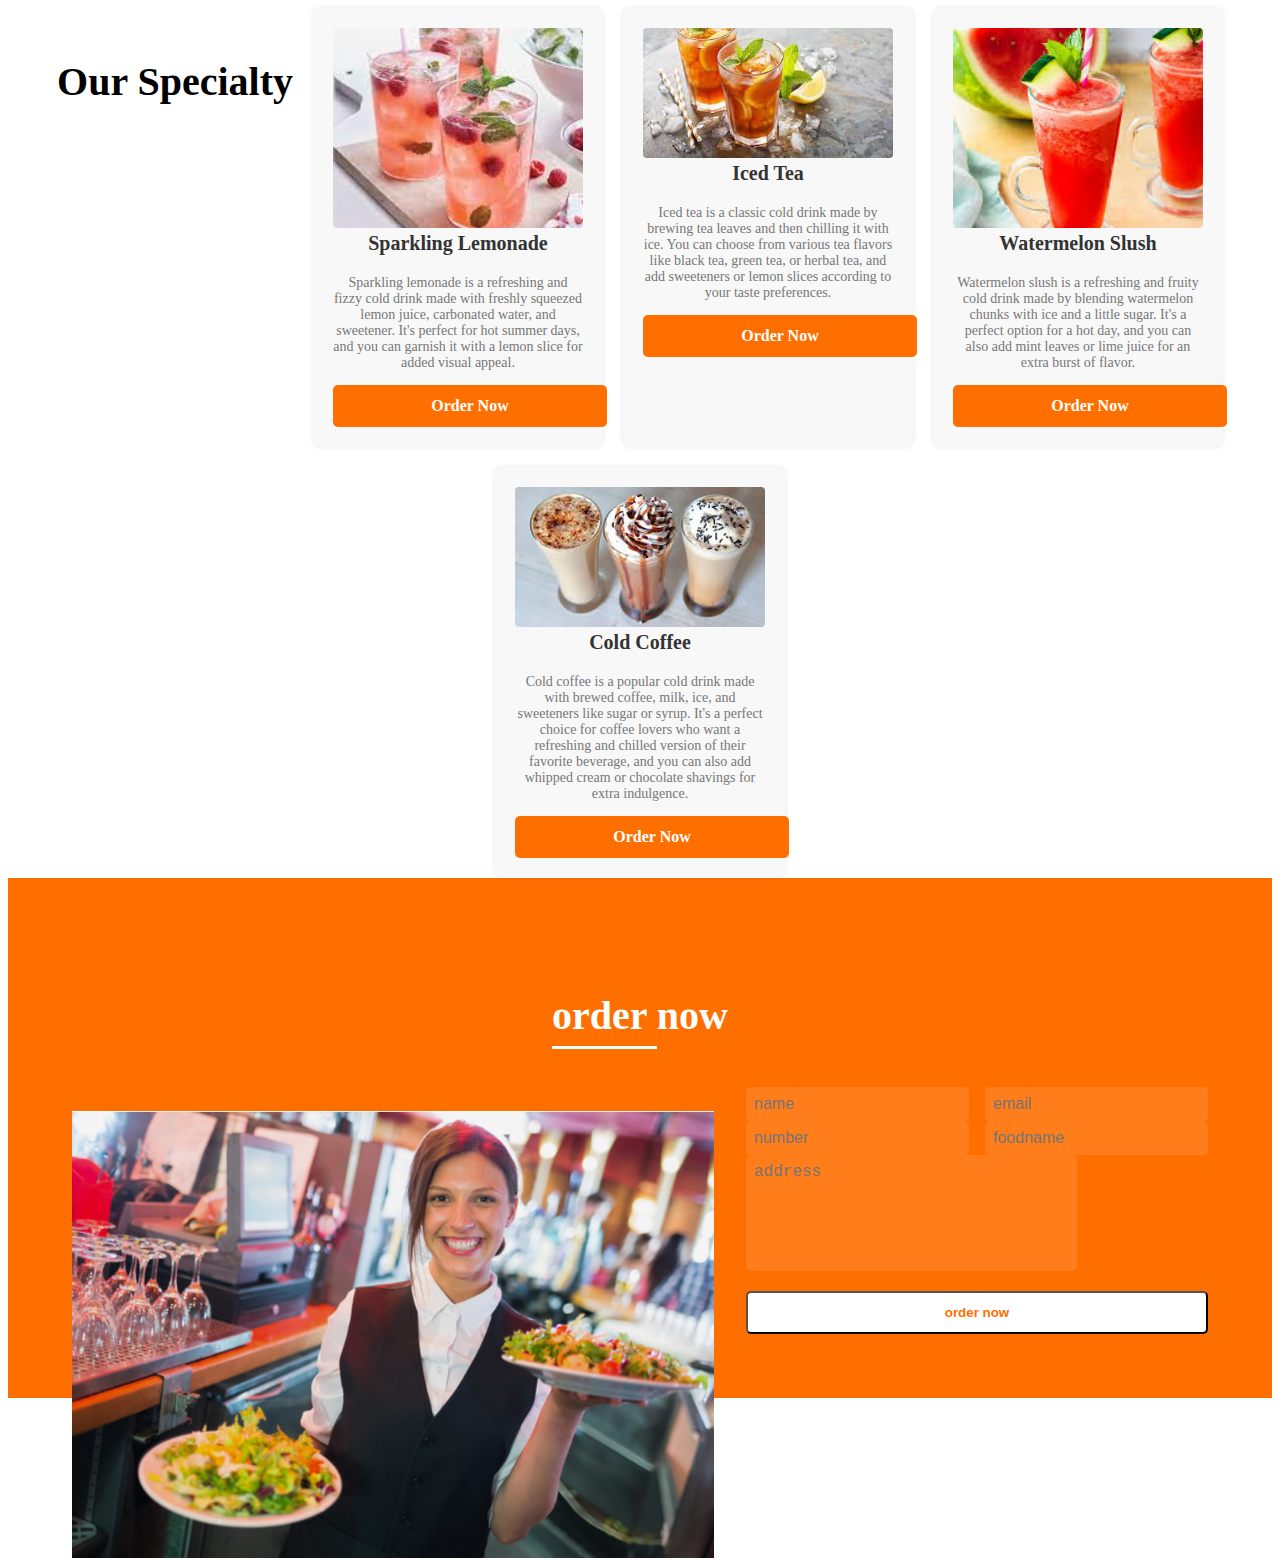
<file: restaurant-management-main/cold-drink.html>
<!DOCTYPE html>
<html>

<head>
    <style>
        /* Container for pizza boxes */
        
        .container {
            display: flex;
            flex-wrap: wrap;
            justify-content: center;
            gap: 20px;
        }
        /* Pizza box */
        
        .box {
            width: 250px;
            background-color: #f8f8f8;
            padding: 20px;
            border-radius: 8px;
            box-shadow: 0 0 5px rgba(0, 0, 0, 0.1);
            text-align: center;
        }
        /* Pizza image */
        
        .image {
            width: 100%;
            max-height: 200px;
            object-fit: cover;
            border-radius: 4px;
        }
        /* Pizza icon */
        
        .content img {
            width: 40px;
            height: 40px;
            margin-bottom: 10px;
        }
        /* Pizza title */
        
        h3 {
            margin-top: 0;
            font-size: 20px;
            font-weight: bold;
            color: #333;
        }
        /* Pizza description */
        
        p {
            font-size: 14px;
            color: #777;
        }
        /* Heading style */
        
        .heading {
            text-align: center;
            font-size: 30px;
            margin-top: 50px;
            margin-bottom: 30px;
        }
        /* Responsive design for small screens */
        
        @media (max-width: 767px) {
            .box {
                width: 100%;
                max-width: 400px;
            }
        }
        
        .btn {
            display: block;
            width: 100%;
            text-align: center;
            padding: 0.75rem;
            background-color: #ff6f00;
            color: #fff;
            text-decoration: none;
            font-weight: bold;
            border-radius: 5px;
            margin-top: 0.5rem;
        }
        
        @media (max-width: 768px) {
            .burger-item {
                width: 100%;
            }
        }
        /* Order Section Style */
        
        .order {
            padding: 4rem;
            background-color: #ff6f00;
            color: #fff;
        }
        
        .heading {
            text-align: center;
            font-size: 2.5rem;
            margin-bottom: 3rem;
        }
        
        .heading span {
            border-bottom: 3px solid #fff;
            padding-bottom: 0.5rem;
        }
        
        .row {
            display: flex;
            justify-content: center;
            align-items: center;
            gap: 2rem;
        }
        
        .image img {
            max-width: 100%;
            height: auto;
        }
        
        form {
            flex: 1;
        }
        
        .inputBox {
            display: grid;
            grid-template-columns: 1fr 1fr;
            gap: 1rem;
        }
        
        input[type="text"],
        input[type="email"],
        input[type="number"] {
            padding: 0.5rem;
            border: none;
            background-color: rgba(255, 255, 255, 0.1);
            color: #fff;
            border-radius: 5px;
            font-size: 1rem;
        }
        
        textarea {
            padding: 0.5rem;
            border: none;
            background-color: rgba(255, 255, 255, 0.1);
            color: #fff;
            border-radius: 5px;
            font-size: 1rem;
            resize: none;
            height: 100px;
        }
        
        input[type="submit"] {
            display: block;
            width: 100%;
            text-align: center;
            padding: 0.75rem;
            background-color: #fff;
            color: #ff6f00;
            text-decoration: none;
            font-weight: bold;
            border-radius: 5px;
            margin-top: 1rem;
            cursor: pointer;
            transition: background-color 0.3s ease;
        }
        
        input[type="submit"]:hover {
            background-color: #ff6f00;
            color: #fff;
        }
    </style>
</head>
<div class="container">
    <h1 class="heading">Our <span>Specialty</span></h1>
    <div class="box">
        <img class="image" src="icon2/SL.jpg" alt="">
        <div class="content">
            <h3>Sparkling Lemonade</h3>
            <p>Sparkling lemonade is a refreshing and fizzy cold drink made with freshly squeezed lemon juice, carbonated water, and sweetener. It's perfect for hot summer days, and you can garnish it with a lemon slice for added visual appeal.</p>
            <a href="#order" class="btn">Order Now</a>
        </div>
    </div>
    <div class="box">
        <img class="image" src="icon2/IT.jpg" alt="">
        <div class="content">
            <h3>Iced Tea</h3>
            <p>Iced tea is a classic cold drink made by brewing tea leaves and then chilling it with ice. You can choose from various tea flavors like black tea, green tea, or herbal tea, and add sweeteners or lemon slices according to your taste preferences.</p>
            <a href="#order" class="btn">Order Now</a>
        </div>
    </div>
    <div class="box">
        <img class="image" src="icon2/WS.jpg" alt="">
        <div class="content">
            <h3>Watermelon Slush</h3>
            <p>Watermelon slush is a refreshing and fruity cold drink made by blending watermelon chunks with ice and a little sugar. It's a perfect option for a hot day, and you can also add mint leaves or lime juice for an extra burst of flavor.</p>
            <a href="#order" class="btn">Order Now</a>
        </div>
    </div>
    <div class="box">
        <img class="image" src="icon2/CC.jpg" alt="">
        <div class="content">
            <h3>Cold Coffee</h3>
            <p>Cold coffee is a popular cold drink made with brewed coffee, milk, ice, and sweeteners like sugar or syrup. It's a perfect choice for coffee lovers who want a refreshing and chilled version of their favorite beverage, and you can also add
                whipped cream or chocolate shavings for extra indulgence.</p>
            <a href="#order" class="btn">Order Now</a>
        </div>
    </div>
</div>




<section class="order" id="order">

    <h1 class="heading"><span> order </span>now</h1>

    <div class="row">
        <div class="image">
            <img src="icons/order-img.png" alt="">
        </div>
        <form action="confirmation.html" method="get">
            <div class="inputBox">
                <input type="text" placeholder="name">
                <input type="email" placeholder="email">
            </div>

            <div class="inputBox">
                <input type="number" placeholder="number">
                <input type="text" placeholder="foodname">
            </div>

            <textarea placeholder="address" name="" id="" cols="30" rows="10"></textarea>

            <input type="submit" value="order now" class="btn">


        </form>

    </div>



</section>
</body>

</html>
</file>
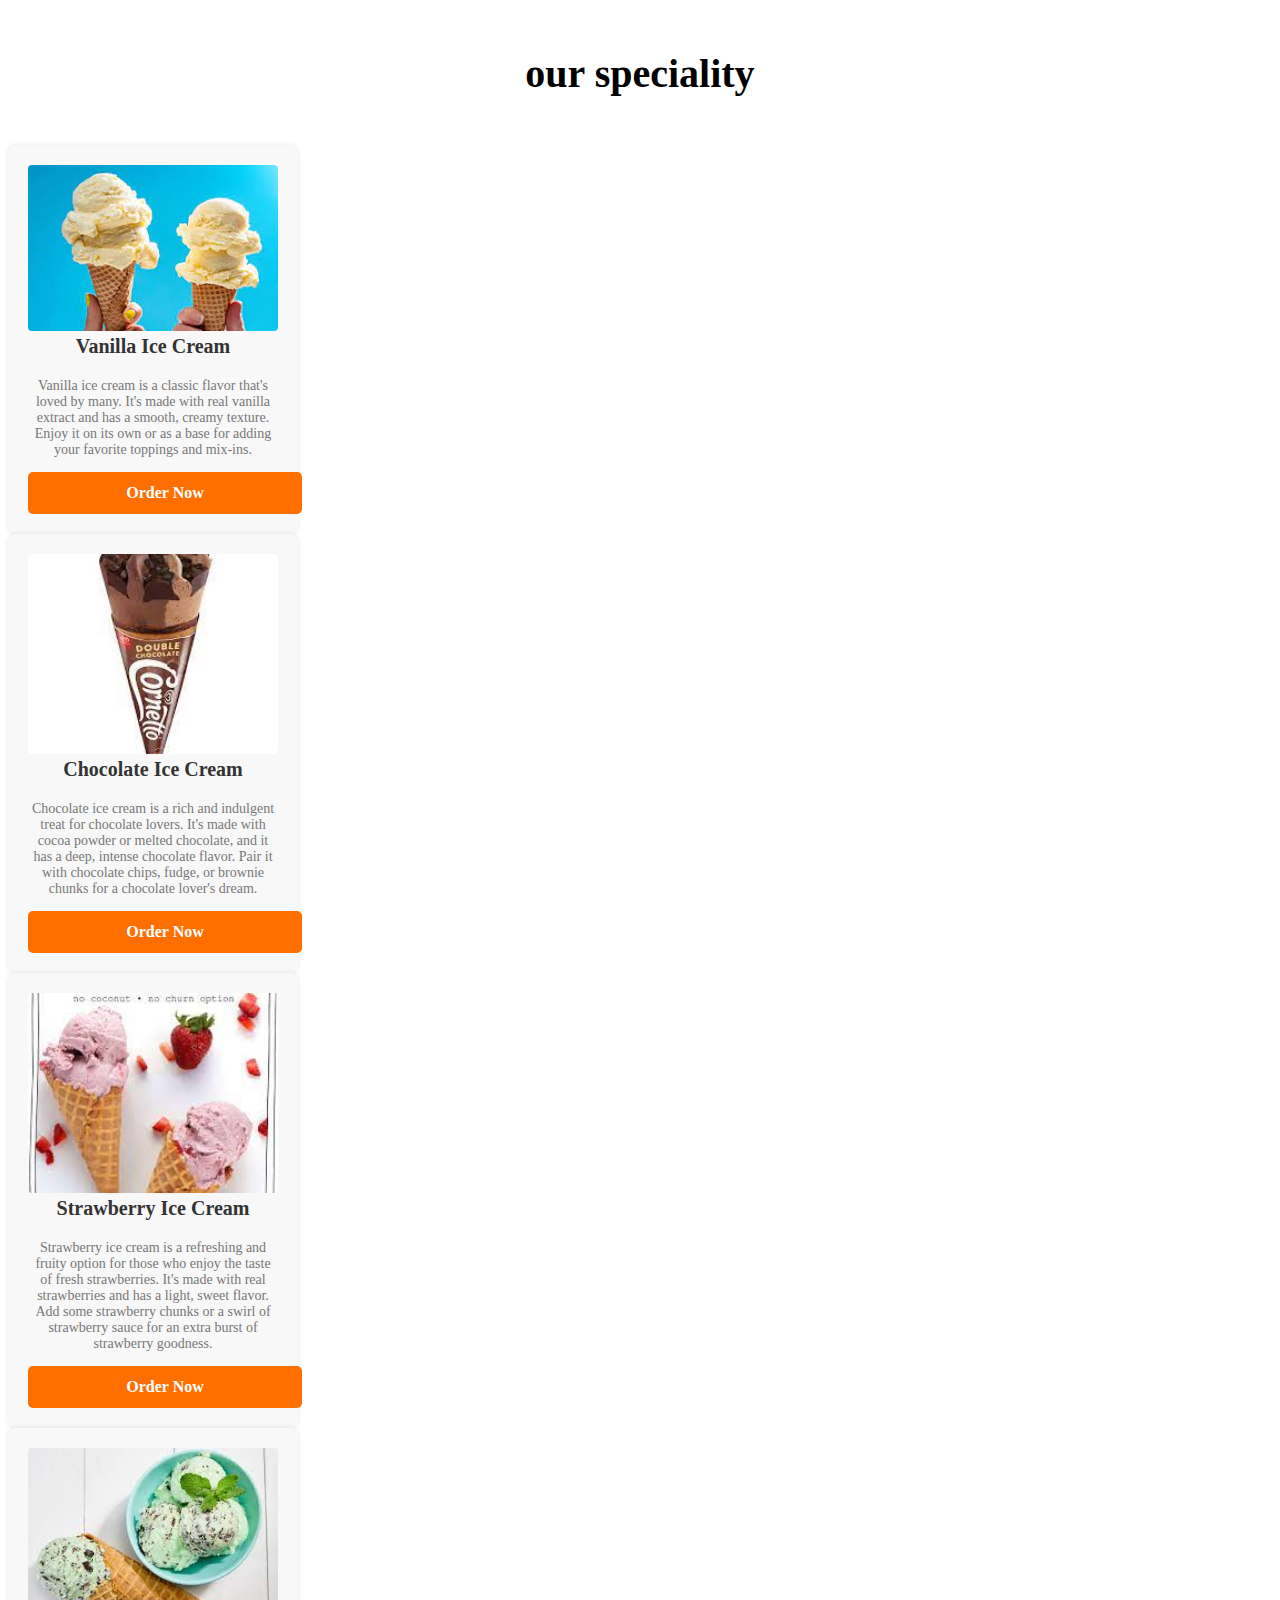
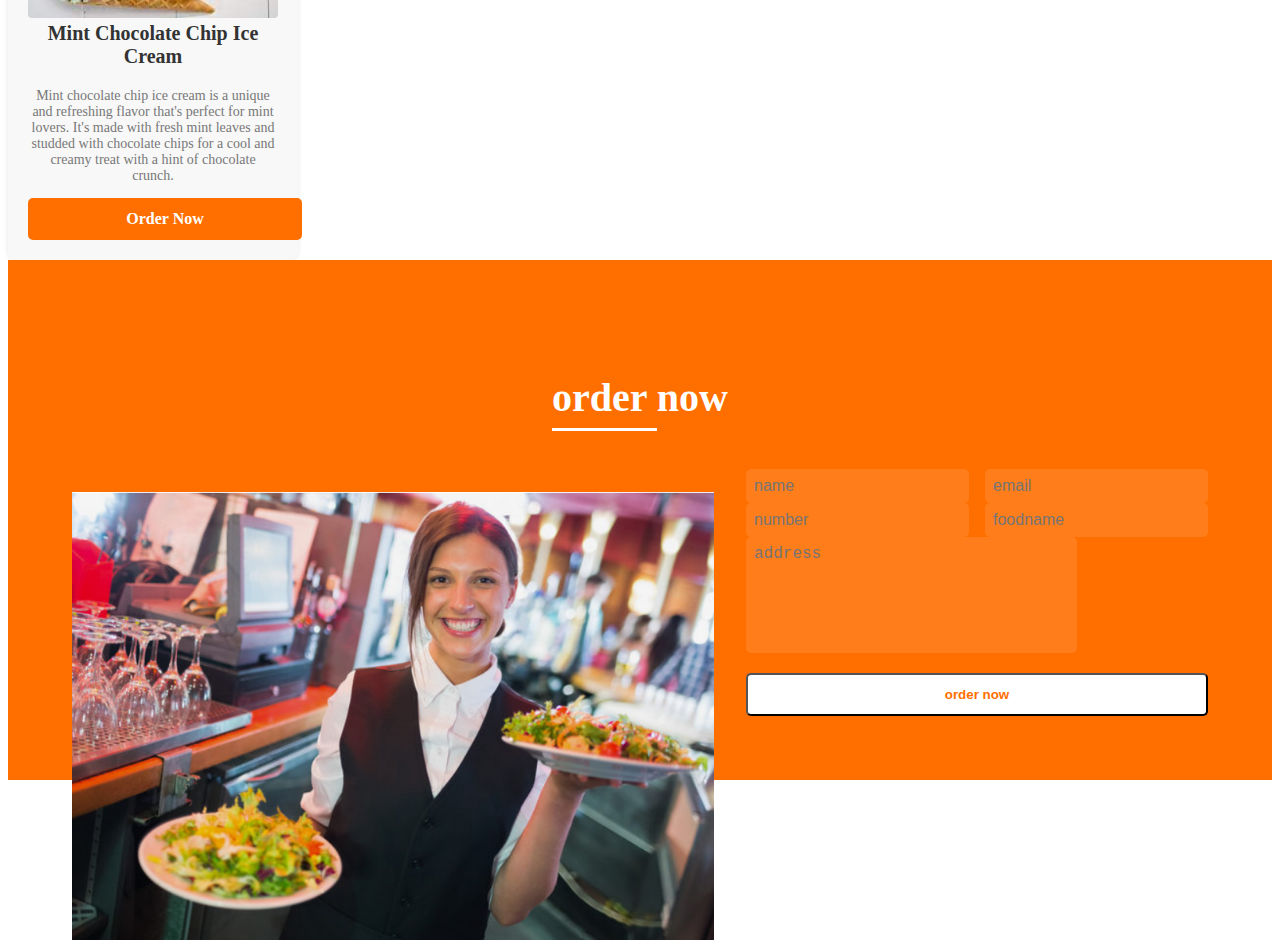
<file: restaurant-management-main/cold-ice-cream.html>
<!DOCTYPE html>
<html>

<head>
    <style>
        /* Container for pizza boxes */
        
        .container {
            display: flex;
            flex-wrap: wrap;
            justify-content: center;
            gap: 20px;
        }
        /* Pizza box */
        
        .box {
            width: 250px;
            background-color: #f8f8f8;
            padding: 20px;
            border-radius: 8px;
            box-shadow: 0 0 5px rgba(0, 0, 0, 0.1);
            text-align: center;
        }
        /* Pizza image */
        
        .image {
            width: 100%;
            max-height: 200px;
            object-fit: cover;
            border-radius: 4px;
        }
        /* Pizza icon */
        
        .content img {
            width: 40px;
            height: 40px;
            margin-bottom: 10px;
        }
        /* Pizza title */
        
        h3 {
            margin-top: 0;
            font-size: 20px;
            font-weight: bold;
            color: #333;
        }
        /* Pizza description */
        
        p {
            font-size: 14px;
            color: #777;
        }
        /* Heading style */
        
        .heading {
            text-align: center;
            font-size: 30px;
            margin-top: 50px;
            margin-bottom: 30px;
        }
        /* Responsive design for small screens */
        
        @media (max-width: 767px) {
            .box {
                width: 100%;
                max-width: 400px;
            }
        }
        
        .btn {
            display: block;
            width: 100%;
            text-align: center;
            padding: 0.75rem;
            background-color: #ff6f00;
            color: #fff;
            text-decoration: none;
            font-weight: bold;
            border-radius: 5px;
            margin-top: 0.5rem;
        }
        
        @media (max-width: 768px) {
            .burger-item {
                width: 100%;
            }
        }
        /* Order Section Style */
        
        .order {
            padding: 4rem;
            background-color: #ff6f00;
            color: #fff;
        }
        
        .heading {
            text-align: center;
            font-size: 2.5rem;
            margin-bottom: 3rem;
        }
        
        .heading span {
            border-bottom: 3px solid #fff;
            padding-bottom: 0.5rem;
        }
        
        .row {
            display: flex;
            justify-content: center;
            align-items: center;
            gap: 2rem;
        }
        
        .image img {
            max-width: 100%;
            height: auto;
        }
        
        form {
            flex: 1;
        }
        
        .inputBox {
            display: grid;
            grid-template-columns: 1fr 1fr;
            gap: 1rem;
        }
        
        input[type="text"],
        input[type="email"],
        input[type="number"] {
            padding: 0.5rem;
            border: none;
            background-color: rgba(255, 255, 255, 0.1);
            color: #fff;
            border-radius: 5px;
            font-size: 1rem;
        }
        
        textarea {
            padding: 0.5rem;
            border: none;
            background-color: rgba(255, 255, 255, 0.1);
            color: #fff;
            border-radius: 5px;
            font-size: 1rem;
            resize: none;
            height: 100px;
        }
        
        input[type="submit"] {
            display: block;
            width: 100%;
            text-align: center;
            padding: 0.75rem;
            background-color: #fff;
            color: #ff6f00;
            text-decoration: none;
            font-weight: bold;
            border-radius: 5px;
            margin-top: 1rem;
            cursor: pointer;
            transition: background-color 0.3s ease;
        }
        
        input[type="submit"]:hover {
            background-color: #ff6f00;
            color: #fff;
        }
    </style>
</head>

<body>

    <h1 class="heading">our <span>speciality</span></h1>

    <div class="box">
        <img class="image" src="icon2/VIC.jpg" alt="">
        <div class="content">
            <h3>Vanilla Ice Cream</h3>
            <p>Vanilla ice cream is a classic flavor that's loved by many. It's made with real vanilla extract and has a smooth, creamy texture. Enjoy it on its own or as a base for adding your favorite toppings and mix-ins.</p>
            <a href="#order" class="btn">Order Now</a>
        </div>
    </div>

    <div class="box">
        <img class="image" src="icon2/CIC.jpg" alt="">
        <div class="content">
            <h3>Chocolate Ice Cream</h3>
            <p>Chocolate ice cream is a rich and indulgent treat for chocolate lovers. It's made with cocoa powder or melted chocolate, and it has a deep, intense chocolate flavor. Pair it with chocolate chips, fudge, or brownie chunks for a chocolate lover's
                dream.
            </p>
            <a href="#order" class="btn">Order Now</a>
        </div>
    </div>

    <div class="box">
        <img class="image" src="icon2/SIC.jpg" alt="">
        <div class="content">
            <h3>Strawberry Ice Cream</h3>
            <p>Strawberry ice cream is a refreshing and fruity option for those who enjoy the taste of fresh strawberries. It's made with real strawberries and has a light, sweet flavor. Add some strawberry chunks or a swirl of strawberry sauce for an extra
                burst of strawberry goodness.</p>
            <a href="#order" class="btn">Order Now</a>
        </div>
    </div>

    <div class="box">
        <img class="image" src="icon2/MIC.jpg" alt="">
        <div class="content">
            <h3>Mint Chocolate Chip Ice Cream</h3>
            <p>Mint chocolate chip ice cream is a unique and refreshing flavor that's perfect for mint lovers. It's made with fresh mint leaves and studded with chocolate chips for a cool and creamy treat with a hint of chocolate crunch.</p>
            <a href="#order" class="btn">Order Now</a>
        </div>

    </div>

    <section class="order" id="order">

        <h1 class="heading"><span> order </span>now</h1>

        <div class="row">
            <div class="image">
                <img src="icons/order-img.png" alt="">
            </div>
            <form action="confirmation.html" method="get">
                <div class="inputBox">
                    <input type="text" placeholder="name">
                    <input type="email" placeholder="email">
                </div>

                <div class="inputBox">
                    <input type="number" placeholder="number">
                    <input type="text" placeholder="foodname">
                </div>

                <textarea placeholder="address" name="" id="" cols="30" rows="10"></textarea>

                <input type="submit" value="order now" class="btn">


            </form>

        </div>



    </section>
</body>

</html>
</file>
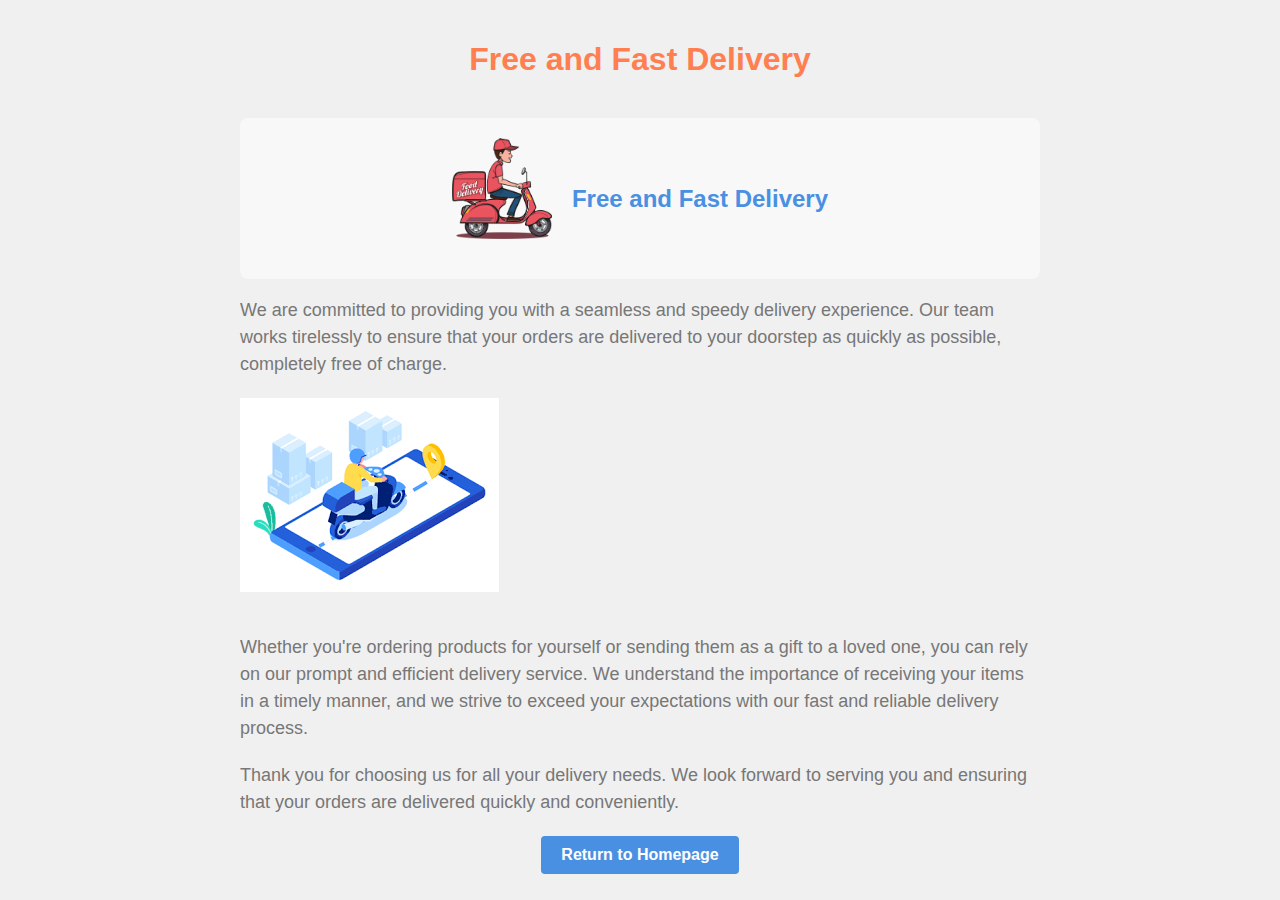
<file: restaurant-management-main/delivery.html>
<!DOCTYPE html>
<html>

<head>
    <title>Free and Fast Delivery</title>
    <style>
        body {
            font-family: Arial, sans-serif;
            margin: 0;
            padding: 0;
            background-color: #f0f0f0;
            color: #333;
        }
        
        .container {
            max-width: 800px;
            margin: 0 auto;
            padding: 20px;
        }
        
        h1 {
            text-align: center;
            font-size: 32px;
            color: #ff7f50;
            /* Orange text color */
            font-weight: bold;
            margin-bottom: 40px;
        }
        
        .box {
            display: flex;
            align-items: center;
            justify-content: center;
            margin-top: 40px;
            background-color: #f8f8f8;
            padding: 20px;
            border-radius: 8px;
        }
        
        .box img {
            max-width: 100px;
            margin-right: 20px;
        }
        
        .box h3 {
            font-size: 24px;
            color: #4a90e2;
            /* Blue text color */
            margin: 0;
        }
        
        p {
            font-size: 18px;
            color: #777;
            /* Grey text color */
            line-height: 1.5;
            margin-bottom: 20px;
        }
        
        img {
            max-width: 100%;
            margin-bottom: 20px;
        }
        
        .return-button {
            display: block;
            margin-top: 20px;
            text-align: center;
        }
        
        .return-button a {
            display: inline-block;
            padding: 10px 20px;
            background-color: #4a90e2;
            /* Blue background color */
            color: #fff;
            /* White text color */
            text-decoration: none;
            font-weight: bold;
            border-radius: 4px;
        }
        
        .return-button a:hover {
            background-color: #1e6ca1;
            /* Darker blue background color on hover */
        }
    </style>
</head>

<body>
    <div class="container">
        <h1>Free and Fast Delivery</h1>
        <div class="box">
            <img src="icons/step-2.png" alt="">
            <h3>Free and Fast Delivery</h3>
        </div>
        <p>
            We are committed to providing you with a seamless and speedy delivery experience. Our team works tirelessly to ensure that your orders are delivered to your doorstep as quickly as possible, completely free of charge.
        </p>
        <img src="icon2/fd.gif" alt="Free and Fast Delivery GIF">
        <p>
            Whether you're ordering products for yourself or sending them as a gift to a loved one, you can rely on our prompt and efficient delivery service. We understand the importance of receiving your items in a timely manner, and we strive to exceed your expectations
            with our fast and reliable delivery process.
        </p>
        <p>
            Thank you for choosing us for all your delivery needs. We look forward to serving you and ensuring that your orders are delivered quickly and conveniently.
        </p>
        <div class="return-button">
            <a href="index.html">Return to Homepage</a>
        </div>
    </div>
</body>

</html>
</file>
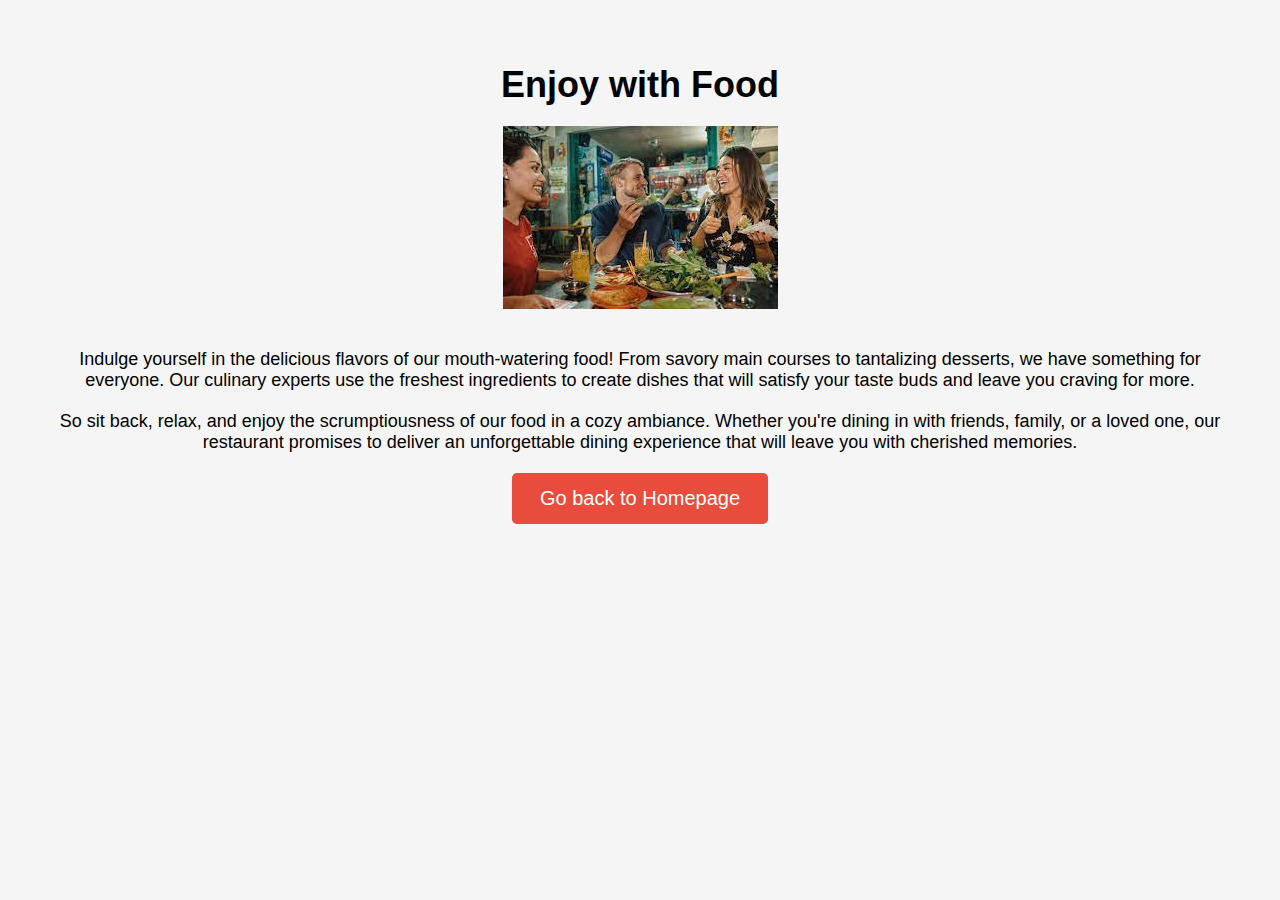
<file: restaurant-management-main/enjoy-food.html>
<!DOCTYPE html>
<html>

<head>
    <title>Enjoy with Food</title>
    <style>
        body {
            background-color: #f5f5f5;
            font-family: Arial, sans-serif;
            margin: 0;
            padding: 0;
        }
        
        .container {
            max-width: 1200px;
            margin: 0 auto;
            padding: 40px;
            text-align: center;
        }
        
        h1 {
            font-size: 36px;
            margin-bottom: 20px;
        }
        
        p {
            font-size: 18px;
            margin-bottom: 20px;
        }
        
        .image-container {
            display: flex;
            justify-content: center;
            margin-bottom: 40px;
        }
        
        .image-container img {
            max-width: 100%;
            height: auto;
        }
        
        .cta-button {
            display: inline-block;
            padding: 14px 28px;
            font-size: 20px;
            text-align: center;
            text-decoration: none;
            background-color: #e74c3c;
            color: #fff;
            border-radius: 5px;
            transition: background-color 0.3s ease-in-out;
        }
        
        .cta-button:hover {
            background-color: #c0392b;
        }
    </style>
</head>

<body>
    <div class="container">
        <h1>Enjoy with Food</h1>
        <div class="image-container">
            <img src="icon2/enjoy_food.jpg" alt="Enjoying Food">
        </div>
        <p>Indulge yourself in the delicious flavors of our mouth-watering food! From savory main courses to tantalizing desserts, we have something for everyone. Our culinary experts use the freshest ingredients to create dishes that will satisfy your taste
            buds and leave you craving for more.</p>
        <p>So sit back, relax, and enjoy the scrumptiousness of our food in a cozy ambiance. Whether you're dining in with friends, family, or a loved one, our restaurant promises to deliver an unforgettable dining experience that will leave you with cherished
            memories.
        </p>
        <a href="index.html" class="cta-button">Go back to Homepage</a>
    </div>
</body>

</html>
</file>
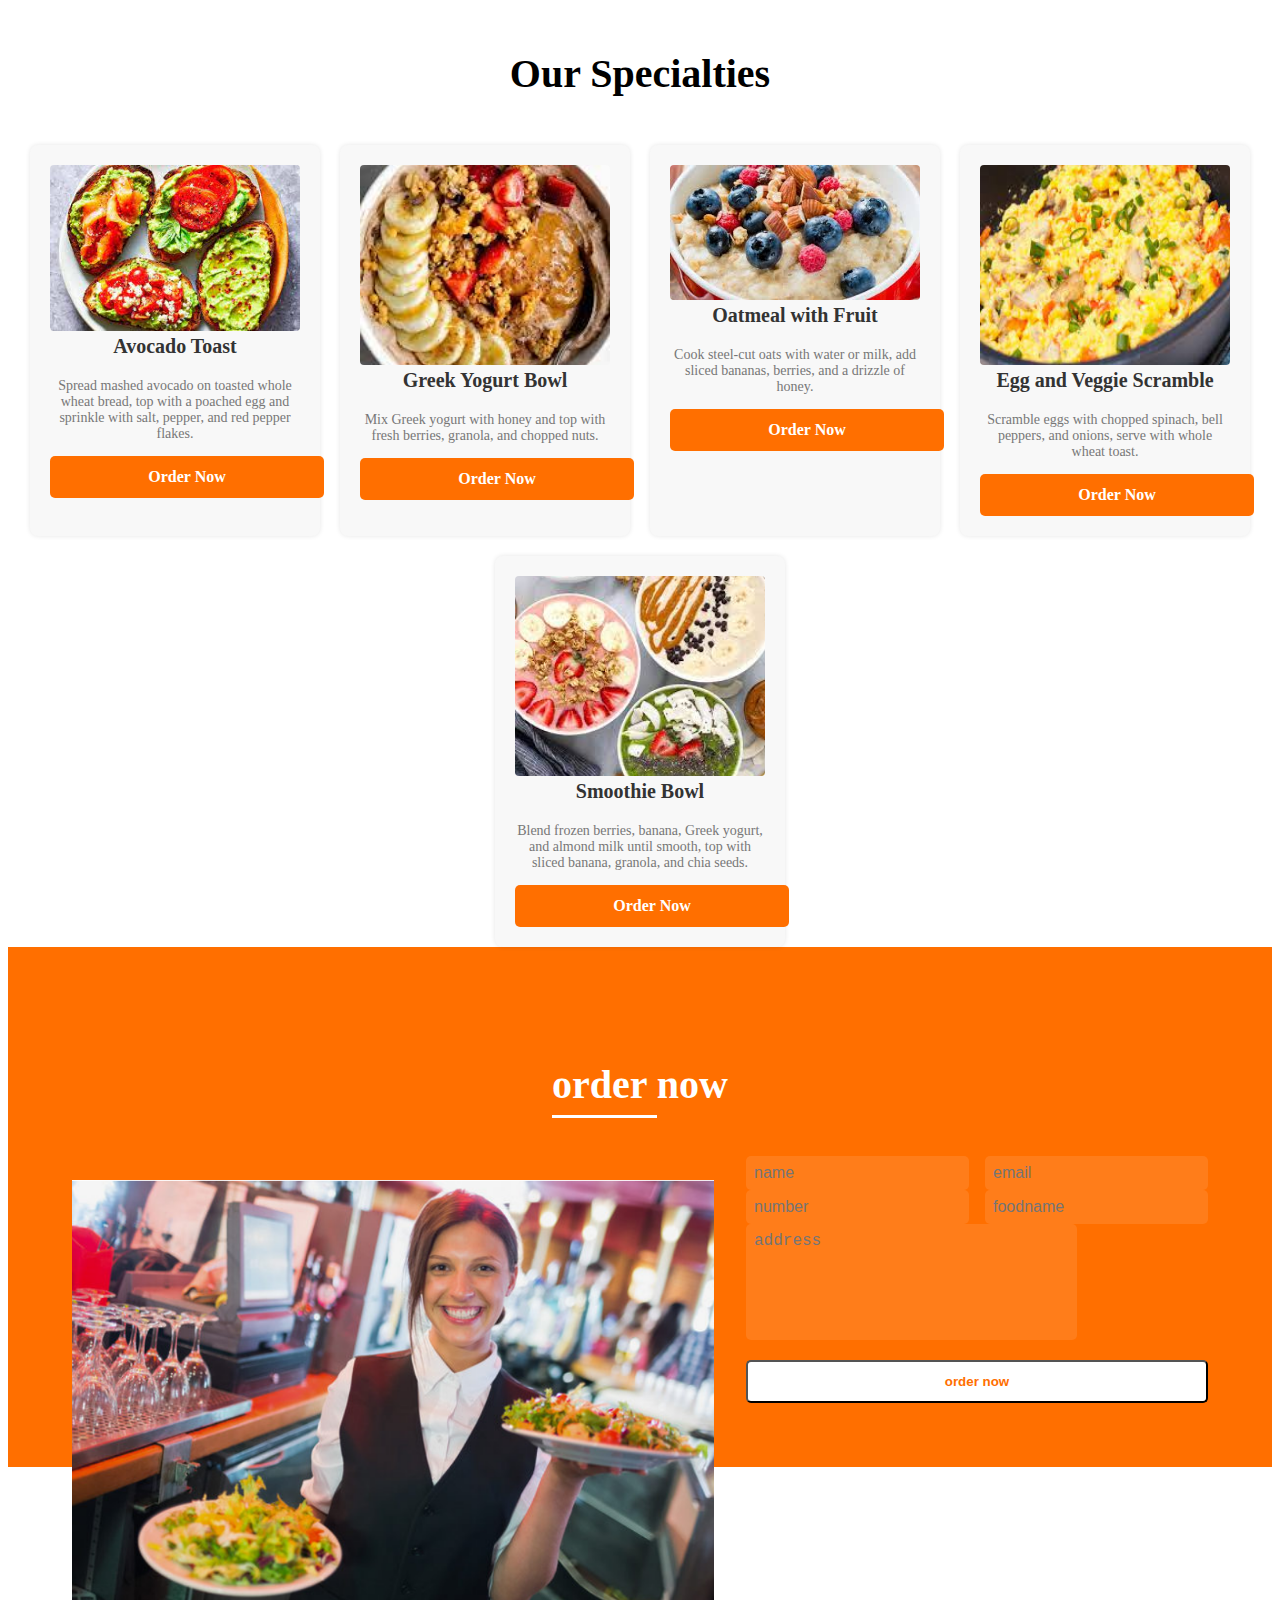
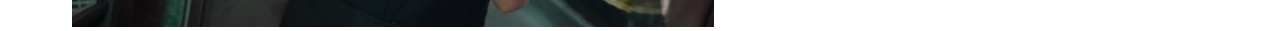
<file: restaurant-management-main/healthy-breakfast.html>
<!DOCTYPE html>
<html>

<head>
    <style>
        /* Container for pizza boxes */
        
        .container {
            display: flex;
            flex-wrap: wrap;
            justify-content: center;
            gap: 20px;
        }
        /* Pizza box */
        
        .box {
            width: 250px;
            background-color: #f8f8f8;
            padding: 20px;
            border-radius: 8px;
            box-shadow: 0 0 5px rgba(0, 0, 0, 0.1);
            text-align: center;
        }
        /* Pizza image */
        
        .image {
            width: 100%;
            max-height: 200px;
            object-fit: cover;
            border-radius: 4px;
        }
        /* Pizza icon */
        
        .content img {
            width: 40px;
            height: 40px;
            margin-bottom: 10px;
        }
        /* Pizza title */
        
        h3 {
            margin-top: 0;
            font-size: 20px;
            font-weight: bold;
            color: #333;
        }
        /* Pizza description */
        
        p {
            font-size: 14px;
            color: #777;
        }
        /* Heading style */
        
        .heading {
            text-align: center;
            font-size: 30px;
            margin-top: 50px;
            margin-bottom: 30px;
        }
        /* Responsive design for small screens */
        
        @media (max-width: 767px) {
            .box {
                width: 100%;
                max-width: 400px;
            }
        }
        
        .btn {
            display: block;
            width: 100%;
            text-align: center;
            padding: 0.75rem;
            background-color: #ff6f00;
            color: #fff;
            text-decoration: none;
            font-weight: bold;
            border-radius: 5px;
            margin-top: 0.5rem;
        }
        
        @media (max-width: 768px) {
            .burger-item {
                width: 100%;
            }
        }
        /* Order Section Style */
        
        .order {
            padding: 4rem;
            background-color: #ff6f00;
            color: #fff;
        }
        
        .heading {
            text-align: center;
            font-size: 2.5rem;
            margin-bottom: 3rem;
        }
        
        .heading span {
            border-bottom: 3px solid #fff;
            padding-bottom: 0.5rem;
        }
        
        .row {
            display: flex;
            justify-content: center;
            align-items: center;
            gap: 2rem;
        }
        
        .image img {
            max-width: 100%;
            height: auto;
        }
        
        form {
            flex: 1;
        }
        
        .inputBox {
            display: grid;
            grid-template-columns: 1fr 1fr;
            gap: 1rem;
        }
        
        input[type="text"],
        input[type="email"],
        input[type="number"] {
            padding: 0.5rem;
            border: none;
            background-color: rgba(255, 255, 255, 0.1);
            color: #fff;
            border-radius: 5px;
            font-size: 1rem;
        }
        
        textarea {
            padding: 0.5rem;
            border: none;
            background-color: rgba(255, 255, 255, 0.1);
            color: #fff;
            border-radius: 5px;
            font-size: 1rem;
            resize: none;
            height: 100px;
        }
        
        input[type="submit"] {
            display: block;
            width: 100%;
            text-align: center;
            padding: 0.75rem;
            background-color: #fff;
            color: #ff6f00;
            text-decoration: none;
            font-weight: bold;
            border-radius: 5px;
            margin-top: 1rem;
            cursor: pointer;
            transition: background-color 0.3s ease;
        }
        
        input[type="submit"]:hover {
            background-color: #ff6f00;
            color: #fff;
        }
    </style>
</head>

<body>
    <section class="specialty" id="specialty">
        <h1 class="heading">Our <span>Specialties</span></h1>
        <div class="container">
            <div class="box">
                <img class="image" src="icon2/AT.jpg" alt="">
                <div class="content">
                    <h3>Avocado Toast</h3>
                    <p>Spread mashed avocado on toasted whole wheat bread, top with a poached egg and sprinkle with salt, pepper, and red pepper flakes.</p>
                    <a href="#order" class="btn">Order Now</a>
                </div>
            </div>
            <div class="box">
                <img class="image" src="icon2/GYB.jpg" alt="">
                <div class="content">
                    <h3>Greek Yogurt Bowl</h3>
                    <p>Mix Greek yogurt with honey and top with fresh berries, granola, and chopped nuts.</p>
                    <a href="#order" class="btn">Order Now</a>
                </div>
            </div>
            <div class="box">
                <img class="image" src="icon2/OF.jpg" alt="">
                <div class="content">
                    <h3>Oatmeal with Fruit</h3>
                    <p>Cook steel-cut oats with water or milk, add sliced bananas, berries, and a drizzle of honey.</p>
                    <a href="#order" class="btn">Order Now</a>
                </div>
            </div>
            <div class="box">
                <img class="image" src="icon2/EVS.jpg" alt="">
                <div class="content">
                    <h3>Egg and Veggie Scramble</h3>
                    <p>Scramble eggs with chopped spinach, bell peppers, and onions, serve with whole wheat toast.</p>
                    <a href="#order" class="btn">Order Now</a>
                </div>
            </div>
            <div class="box">
                <img class="image" src="icon2/SB.jpg" alt="">
                <div class="content">
                    <h3>Smoothie Bowl</h3>
                    <p>Blend frozen berries, banana, Greek yogurt, and almond milk until smooth, top with sliced banana, granola, and chia seeds.</p>
                    <a href="#order" class="btn">Order Now</a>
                </div>
            </div>
        </div>
    </section>




    <section class="order" id="order">

        <h1 class="heading"><span> order </span>now</h1>

        <div class="row">
            <div class="image">
                <img src="icons/order-img.png" alt="">
            </div>
            <form action="confirmation.html" method="get">
                <div class="inputBox">
                    <input type="text" placeholder="name">
                    <input type="email" placeholder="email">
                </div>

                <div class="inputBox">
                    <input type="number" placeholder="number">
                    <input type="text" placeholder="foodname">
                </div>

                <textarea placeholder="address" name="" id="" cols="30" rows="10"></textarea>

                <input type="submit" value="order now" class="btn">


            </form>

        </div>



    </section>
</body>

</html>
</file>
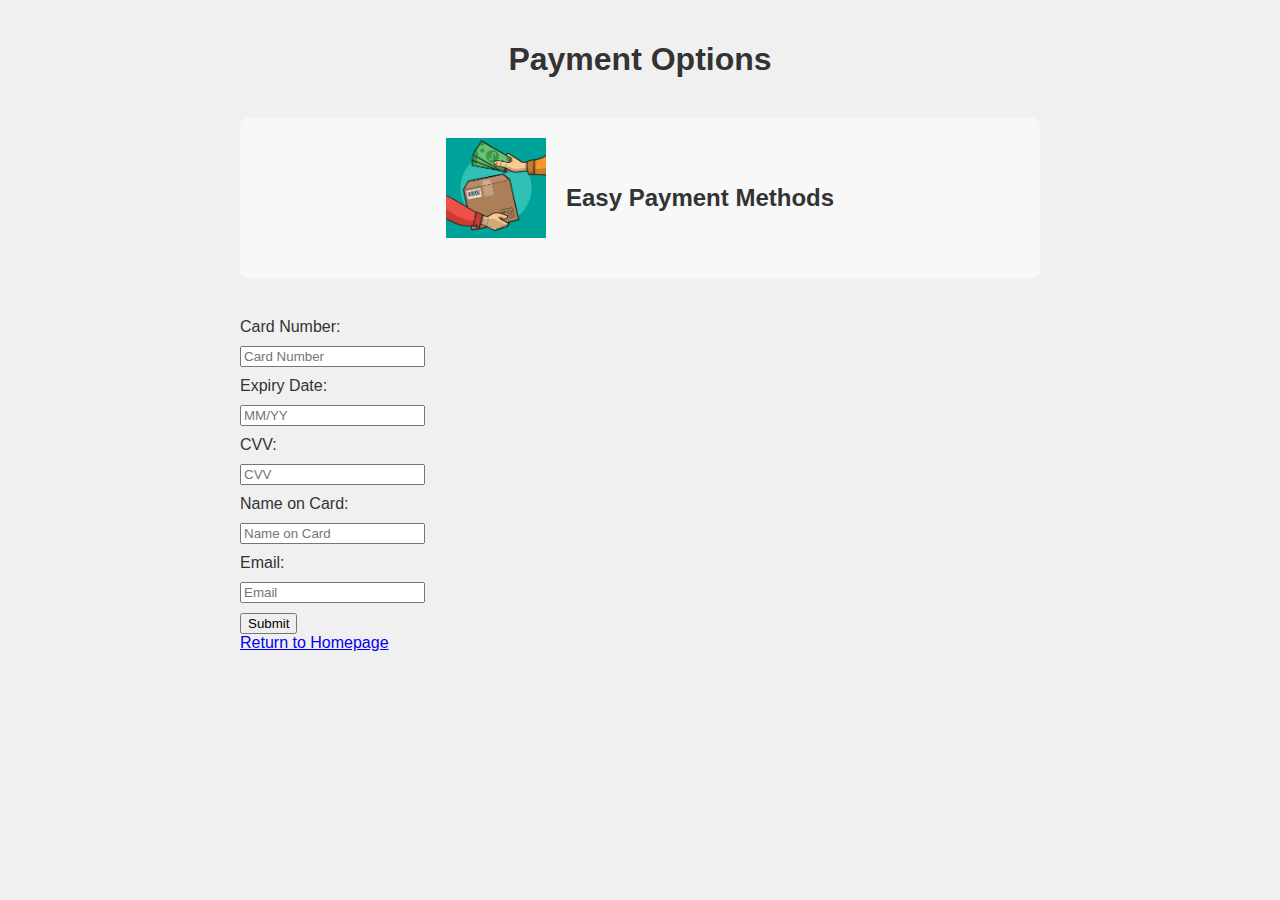
<file: restaurant-management-main/payment.html>
<!DOCTYPE html>
<html>

<head>
    <title>Payment Options</title>
    <style>
        body {
            font-family: Arial, sans-serif;
            margin: 0;
            padding: 0;
            background-color: #f0f0f0;
            color: #333;
        }
        
        .container {
            max-width: 800px;
            margin: 0 auto;
            padding: 20px;
        }
        
        h1 {
            text-align: center;
            font-size: 32px;
            color: #333;
            font-weight: bold;
            margin-bottom: 40px;
        }
        
        .box {
            display: flex;
            align-items: center;
            justify-content: center;
            margin-top: 40px;
            background-color: #f8f8f8;
            padding: 20px;
            border-radius: 8px;
        }
        
        .box img {
            max-width: 100px;
            margin-right: 20px;
        }
        
        .box h3 {
            font-size: 24px;
            color: #333;
            margin: 0;
        }
        
        p {
            font-size: 18px;
            color: #666;
            line-height: 1.5;
            margin-bottom: 20px;
        }
        
        img {
            max-width: 100%;
            margin-bottom: 20px;
        }
        
        form {
            margin-top: 40px;
        }
        
        label,
        input {
            display: block;
            margin-bottom: 10px;
        }
        
        input[type="submit"] {
            background-color: #007bff;
            color: #fff;
            border: none;
            padding: 10px 20px;
            font-size: 18px;
            cursor: pointer;
        }
    </style>
</head>

<body>
    <div class="container">
        <h1>Payment Options</h1>
        <div class="box">
            <img src="icons/step-3.png" alt="">
            <h3>Easy Payment Methods</h3>
        </div>
        <form id="payment-form" onsubmit="return validateForm()">
            <label for="card-number">Card Number:</label>
            <input type="text" id="card-number" name="card-number" placeholder="Card Number">
            <label for="expiry-date">Expiry Date:</label>
            <input type="text" id="expiry-date" name="expiry-date" placeholder="MM/YY">
            <label for="cvv">CVV:</label>
            <input type="password" id="cvv" name="cvv" placeholder="CVV">
            <label for="name-on-card">Name on Card:</label>
            <input type="text" id="name-on-card" name="name-on-card" placeholder="Name on Card">
            <label for="email">Email:</label>
            <input type="email" id="email" name="email" placeholder="Email">
            <button type="submit">Submit</button>
        </form>
        <div class="return-button">
            <a href="index.html">Return to Homepage</a>
        </div>
        <script>
            function validateForm() {
                var cardNumber = document.getElementById("card-number").value;
                var expiryDate = document.getElementById("expiry-date").value;
                var cvv = document.getElementById("cvv").value;
                var nameOnCard = document.getElementById("name-on-card").value;
                var email = document.getElementById("email").value;

                var error = false;

                if (!/^\d{16}$/.test(cardNumber)) {
                    document.getElementById("card-number").classList.add("error");
                    error = true;
                } else {
                    document.getElementById("card-number").classList.remove("error");
                }

                if (!/^\d{2}\/\d{2}$/.test(expiryDate)) {
                    document.getElementById("expiry-date").classList.add("error");
                    error = true;
                } else {
                    document.getElementById("expiry-date").classList.remove("error");
                }

                if (!/^\d{3}$/.test(cvv)) {
                    document.getElementById("cvv").classList.add("error");
                    error = true;
                } else {
                    document.getElementById("cvv").classList.remove("error");
                }

                if (nameOnCard.trim() === "") {
                    document.getElementById("name-on-card").classList.add("error");
                    error = true;
                } else {
                    document.getElementById("name-on-card").classList.remove("error");
                }

                if (!/\S+@\S+\.\S+/.test(email)) {
                    document.getElementById("email").classList.add("error");
                    error = true;
                } else {
                    document.getElementById("email").classList.remove("error");
                }

                if (error) {
                    return false;
                } else {
                    alert("Payment options submitted successfully!");
                    return true;
                }
            }
        </script>
    </div>
</body>

</html>
</file>
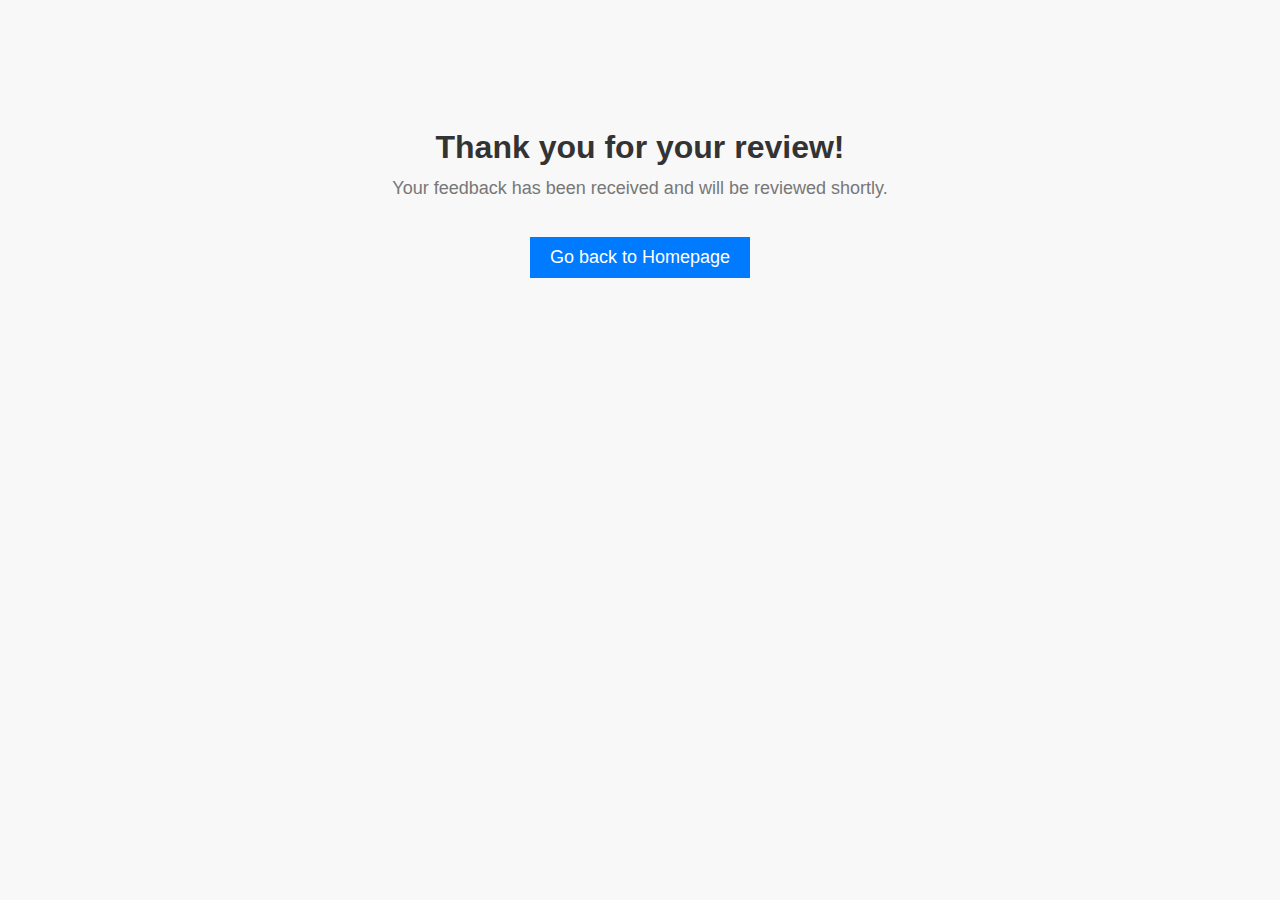
<file: restaurant-management-main/submit_review.html>
<!DOCTYPE html>
<html>

<head>
    <title>Submit Review</title>
    <style>
        body {
            background-color: #f8f8f8;
            font-family: Arial, sans-serif;
            text-align: center;
            padding-top: 100px;
        }
        
        h1 {
            font-size: 32px;
            color: #333;
        }
        
        p {
            font-size: 18px;
            color: #777;
            margin-top: -10px;
        }
        
        .cta-button {
            display: inline-block;
            background-color: #007bff;
            color: #fff;
            font-size: 18px;
            padding: 10px 20px;
            margin-top: 20px;
            text-decoration: none;
            transition: background-color 0.3s ease;
        }
        
        .cta-button:hover {
            background-color: #0056b3;
        }
    </style>
</head>

<body>
    <h1>Thank you for your review!</h1>
    <p>Your feedback has been received and will be reviewed shortly.</p>
    <a href="index.html" class="cta-button">Go back to Homepage</a>
</body>

</html>
</file>
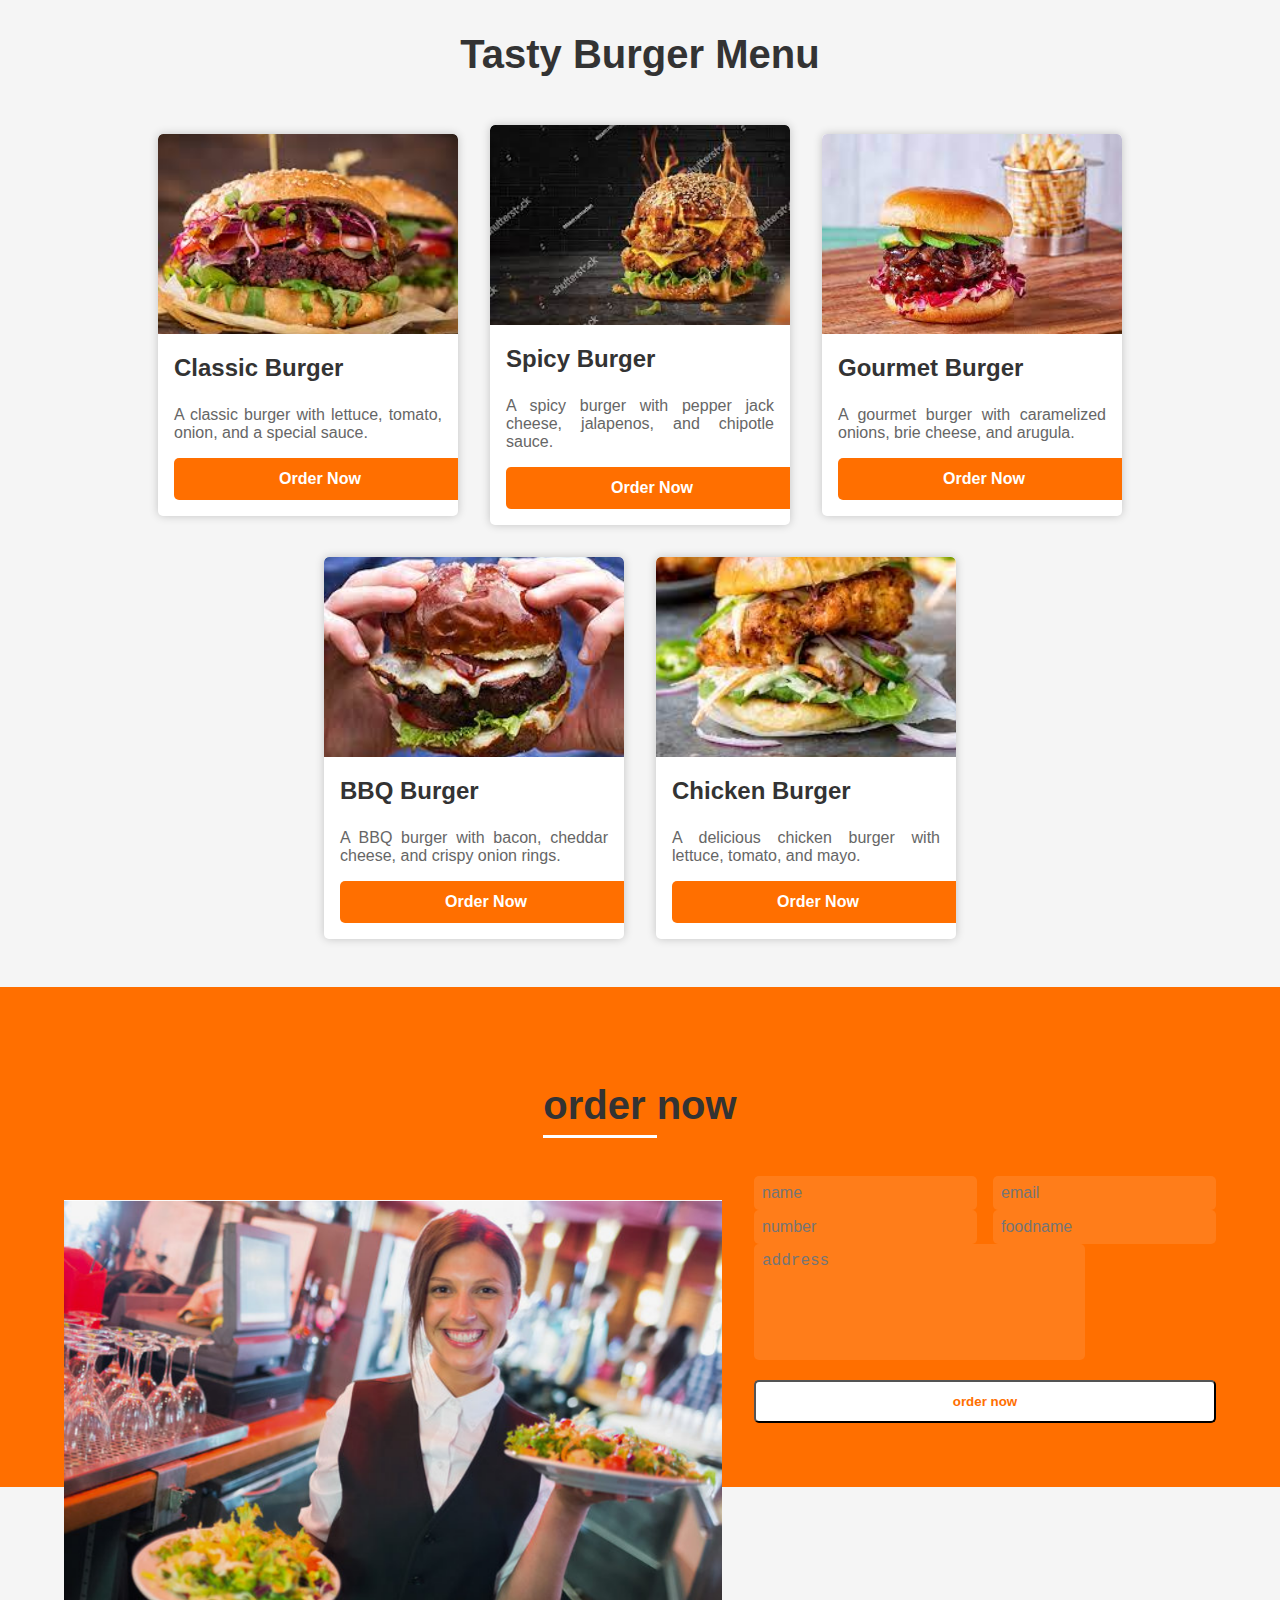
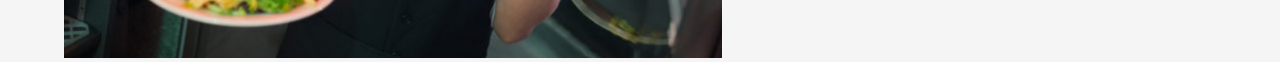
<file: restaurant-management-main/tasty-burger.html>
<!DOCTYPE html>
<html lang="en">

<head>
    <meta charset="UTF-8">
    <title>Tasty Burger</title>
    <style>
        body {
            font-family: Arial, sans-serif;
            margin: 0;
            padding: 0;
            background-color: #f5f5f5;
        }
        
        h1 {
            text-align: center;
            font-size: 2.5rem;
            margin-top: 2rem;
            color: #333;
        }
        
        .burger-container {
            display: flex;
            justify-content: center;
            align-items: center;
            flex-wrap: wrap;
            margin: 2rem;
        }
        
        .burger-item {
            width: 300px;
            margin: 1rem;
            background-color: #fff;
            box-shadow: 0 0 10px rgba(0, 0, 0, 0.2);
            border-radius: 5px;
            overflow: hidden;
            transition: transform 0.3s ease-in-out;
        }
        
        .burger-item:hover {
            transform: translateY(-5px);
        }
        
        .image {
            width: 100%;
            height: 200px;
            object-fit: cover;
            border-radius: 5px 5px 0 0;
        }
        
        .content {
            padding: 1rem;
        }
        
        .content img {
            width: 50px;
            margin-bottom: 0.5rem;
        }
        
        .content h3 {
            font-size: 1.5rem;
            margin-top: 0;
            color: #333;
        }
        
        .content p {
            font-size: 1rem;
            color: #666;
            text-align: justify;
        }
        
        .btn {
            display: block;
            width: 100%;
            text-align: center;
            padding: 0.75rem;
            background-color: #ff6f00;
            color: #fff;
            text-decoration: none;
            font-weight: bold;
            border-radius: 5px;
            margin-top: 0.5rem;
        }
        
        @media (max-width: 768px) {
            .burger-item {
                width: 100%;
            }
        }
        /* Order Section Style */
        
        .order {
            padding: 4rem;
            background-color: #ff6f00;
            color: #fff;
        }
        
        .heading {
            text-align: center;
            font-size: 2.5rem;
            margin-bottom: 3rem;
        }
        
        .heading span {
            border-bottom: 3px solid #fff;
            padding-bottom: 0.5rem;
        }
        
        .row {
            display: flex;
            justify-content: center;
            align-items: center;
            gap: 2rem;
        }
        
        .image img {
            max-width: 100%;
            height: auto;
        }
        
        form {
            flex: 1;
        }
        
        .inputBox {
            display: grid;
            grid-template-columns: 1fr 1fr;
            gap: 1rem;
        }
        
        input[type="text"],
        input[type="email"],
        input[type="number"] {
            padding: 0.5rem;
            border: none;
            background-color: rgba(255, 255, 255, 0.1);
            color: #fff;
            border-radius: 5px;
            font-size: 1rem;
        }
        
        textarea {
            padding: 0.5rem;
            border: none;
            background-color: rgba(255, 255, 255, 0.1);
            color: #fff;
            border-radius: 5px;
            font-size: 1rem;
            resize: none;
            height: 100px;
        }
        
        input[type="submit"] {
            display: block;
            width: 100%;
            text-align: center;
            padding: 0.75rem;
            background-color: #fff;
            color: #ff6f00;
            text-decoration: none;
            font-weight: bold;
            border-radius: 5px;
            margin-top: 1rem;
            cursor: pointer;
            transition: background-color 0.3s ease;
        }
        
        input[type="submit"]:hover {
            background-color: #ff6f00;
            color: #fff;
        }
    </style>
</head>

<body>
    <h1>Tasty Burger Menu</h1>

    <div class="burger-container">
        <div class="burger-item">
            <img class="image" src="icon2/classic burger.jpg" alt="">
            <div class="content">
                <h3>Classic Burger</h3>
                <p>A classic burger with lettuce, tomato, onion, and a special sauce.</p>
                <a href="#order" class="btn">Order Now</a>
            </div>
        </div>
        <div class="burger-item">
            <img class="image" src="icon2/spicy b.jpg" alt="">
            <div class="content">
                <h3>Spicy Burger</h3>
                <p>A spicy burger with pepper jack cheese, jalapenos, and chipotle sauce.</p>
                <a href="#order" class="btn">Order Now</a>
            </div>
        </div>
        <div class="burger-item">
            <img class="image" src="icon2/Gourmet b.jpg" alt="">
            <div class="content">
                <h3>Gourmet Burger</h3>
                <p>A gourmet burger with caramelized onions, brie cheese, and arugula.</p>
                <a href="#order" class="btn">Order Now</a>
            </div>
        </div>
        <div class="burger-item">
            <img class="image" src="icon2/BBQ.jpg" alt="">
            <div class="content">
                <h3>BBQ Burger</h3>
                <p>A BBQ burger with bacon, cheddar cheese, and crispy onion rings.</p>
                <a href="#order" class="btn">Order Now</a>
            </div>
        </div>
        <div class="burger-item">
            <img class="image" src="icon2/chicken.jpg" alt="">
            <div class="content">
                <h3>Chicken Burger</h3>
                <p>A delicious chicken burger with lettuce, tomato, and mayo.</p>
                <a href="#order" class="btn">Order Now</a>
            </div>
        </div>
    </div>
    <section class="order" id="order">

        <h1 class="heading"><span> order </span>now</h1>

        <div class="row">
            <div class="image">
                <img src="icons/order-img.png" alt="">
            </div>
            <form action="confirmation.html" method="get">
                <div class="inputBox">
                    <input type="text" placeholder="name">
                    <input type="email" placeholder="email">
                </div>

                <div class="inputBox">
                    <input type="number" placeholder="number">
                    <input type="text" placeholder="foodname">
                </div>

                <textarea placeholder="address" name="" id="" cols="30" rows="10"></textarea>

                <input type="submit" value="order now" class="btn">


            </form>

        </div>



    </section>

</body </html>
</file>
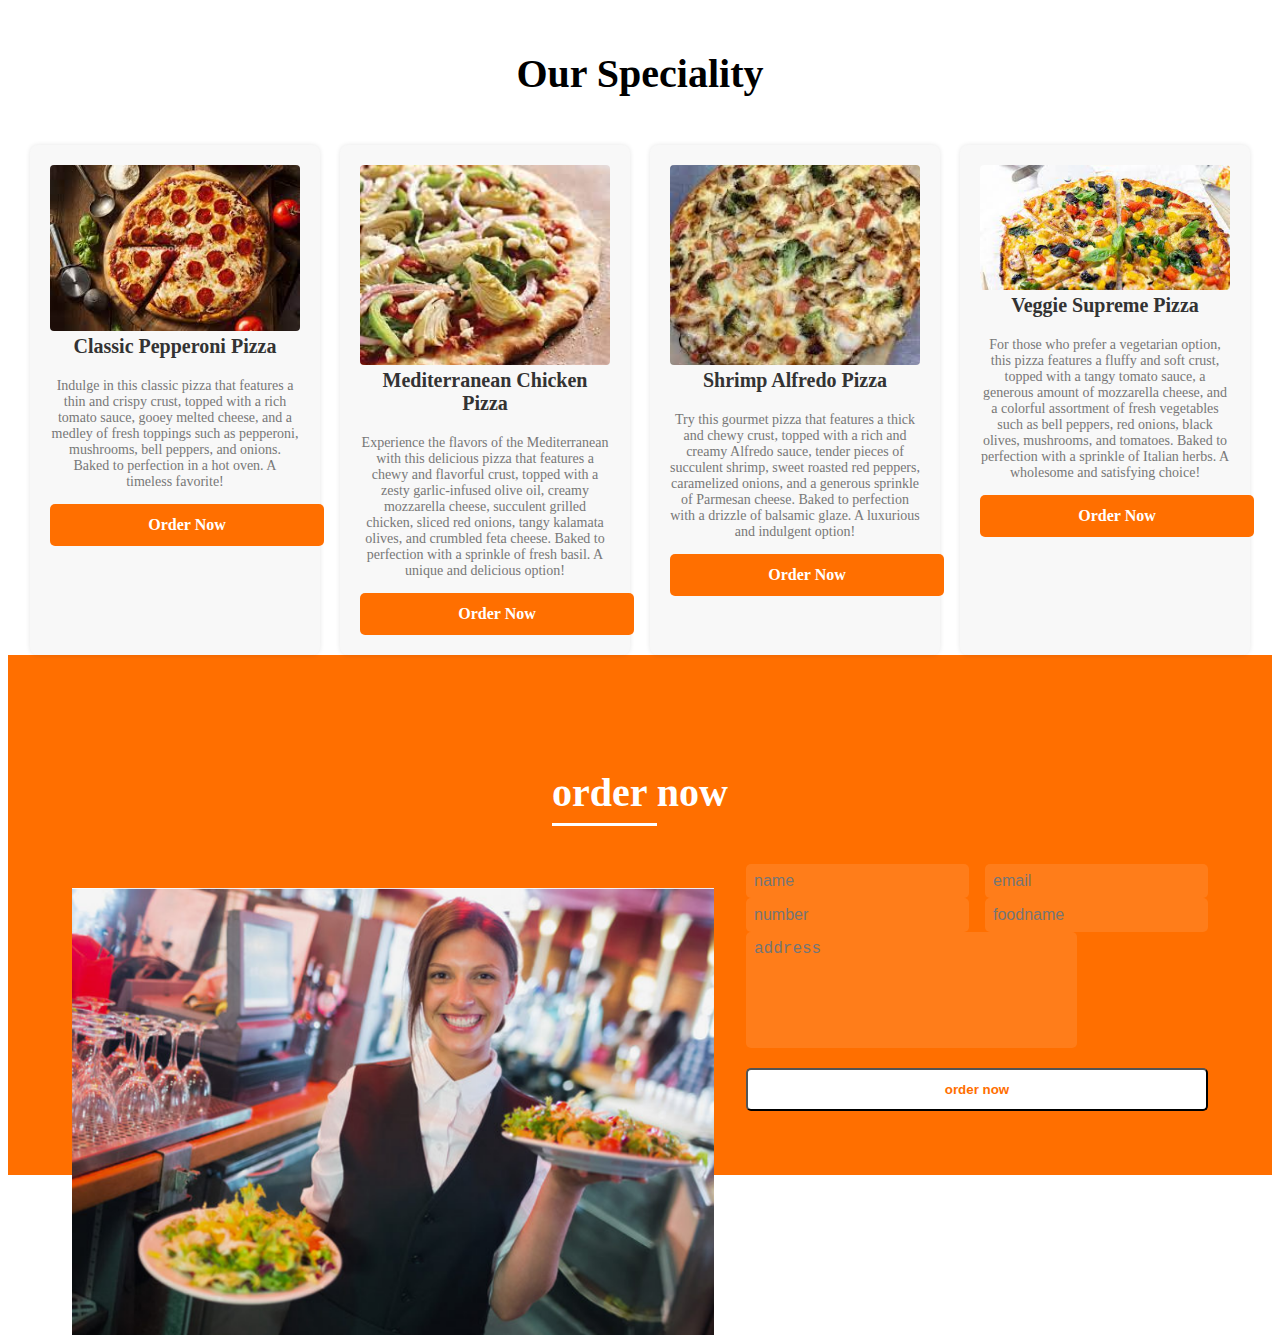
<file: restaurant-management-main/tasty-pizza.html>
<!DOCTYPE html>
<html>

<head>
    <style>
        /* Container for pizza boxes */
        
        .container {
            display: flex;
            flex-wrap: wrap;
            justify-content: center;
            gap: 20px;
        }
        /* Pizza box */
        
        .box {
            width: 250px;
            background-color: #f8f8f8;
            padding: 20px;
            border-radius: 8px;
            box-shadow: 0 0 5px rgba(0, 0, 0, 0.1);
            text-align: center;
        }
        /* Pizza image */
        
        .image {
            width: 100%;
            max-height: 200px;
            object-fit: cover;
            border-radius: 4px;
        }
        /* Pizza icon */
        
        .content img {
            width: 40px;
            height: 40px;
            margin-bottom: 10px;
        }
        /* Pizza title */
        
        h3 {
            margin-top: 0;
            font-size: 20px;
            font-weight: bold;
            color: #333;
        }
        /* Pizza description */
        
        p {
            font-size: 14px;
            color: #777;
        }
        /* Heading style */
        
        .heading {
            text-align: center;
            font-size: 30px;
            margin-top: 50px;
            margin-bottom: 30px;
        }
        /* Responsive design for small screens */
        
        @media (max-width: 767px) {
            .box {
                width: 100%;
                max-width: 400px;
            }
        }
        
        .btn {
            display: block;
            width: 100%;
            text-align: center;
            padding: 0.75rem;
            background-color: #ff6f00;
            color: #fff;
            text-decoration: none;
            font-weight: bold;
            border-radius: 5px;
            margin-top: 0.5rem;
        }
        
        @media (max-width: 768px) {
            .burger-item {
                width: 100%;
            }
        }
        /* Order Section Style */
        
        .order {
            padding: 4rem;
            background-color: #ff6f00;
            color: #fff;
        }
        
        .heading {
            text-align: center;
            font-size: 2.5rem;
            margin-bottom: 3rem;
        }
        
        .heading span {
            border-bottom: 3px solid #fff;
            padding-bottom: 0.5rem;
        }
        
        .row {
            display: flex;
            justify-content: center;
            align-items: center;
            gap: 2rem;
        }
        
        .image img {
            max-width: 100%;
            height: auto;
        }
        
        form {
            flex: 1;
        }
        
        .inputBox {
            display: grid;
            grid-template-columns: 1fr 1fr;
            gap: 1rem;
        }
        
        input[type="text"],
        input[type="email"],
        input[type="number"] {
            padding: 0.5rem;
            border: none;
            background-color: rgba(255, 255, 255, 0.1);
            color: #fff;
            border-radius: 5px;
            font-size: 1rem;
        }
        
        textarea {
            padding: 0.5rem;
            border: none;
            background-color: rgba(255, 255, 255, 0.1);
            color: #fff;
            border-radius: 5px;
            font-size: 1rem;
            resize: none;
            height: 100px;
        }
        
        input[type="submit"] {
            display: block;
            width: 100%;
            text-align: center;
            padding: 0.75rem;
            background-color: #fff;
            color: #ff6f00;
            text-decoration: none;
            font-weight: bold;
            border-radius: 5px;
            margin-top: 1rem;
            cursor: pointer;
            transition: background-color 0.3s ease;
        }
        
        input[type="submit"]:hover {
            background-color: #ff6f00;
            color: #fff;
        }
    </style>
</head>

<body>
    <h1 class="heading">Our <span>Speciality</span></h1>
    <div class="container">
        <div class="box">
            <img class="image" src="icon2/C P P.jpg" alt="">
            <div class="content">
                <h3>Classic Pepperoni Pizza</h3>
                <p>Indulge in this classic pizza that features a thin and crispy crust, topped with a rich tomato sauce, gooey melted cheese, and a medley of fresh toppings such as pepperoni, mushrooms, bell peppers, and onions. Baked to perfection in a
                    hot oven. A timeless favorite!</p>
                <a href="#order" class="btn">Order Now</a>
            </div>
        </div>
        <div class="box">
            <img class="image" src="icon2/M C P.jpg" alt="">
            <div class="content">
                <h3>Mediterranean Chicken Pizza</h3>
                <p>Experience the flavors of the Mediterranean with this delicious pizza that features a chewy and flavorful crust, topped with a zesty garlic-infused olive oil, creamy mozzarella cheese, succulent grilled chicken, sliced red onions, tangy
                    kalamata olives, and crumbled feta cheese. Baked to perfection with a sprinkle of fresh basil. A unique and delicious option!</p>
                <a href="#order" class="btn">Order Now</a>
            </div>
        </div>
        <div class="box">
            <img class="image" src="icon2/S A P.jpg" alt="">
            <div class="content">
                <h3>Shrimp Alfredo Pizza</h3>
                <p>Try this gourmet pizza that features a thick and chewy crust, topped with a rich and creamy Alfredo sauce, tender pieces of succulent shrimp, sweet roasted red peppers, caramelized onions, and a generous sprinkle of Parmesan cheese. Baked
                    to perfection with a drizzle of balsamic glaze. A luxurious and indulgent option!</p>
                <a href="#order" class="btn">Order Now</a>
            </div>
        </div>
        <div class="box">
            <img class="image" src="icon2/V S P.jpg" alt="">
            <div class="content">
                <h3>Veggie Supreme Pizza</h3>
                <p>For those who prefer a vegetarian option, this pizza features a fluffy and soft crust, topped with a tangy tomato sauce, a generous amount of mozzarella cheese, and a colorful assortment of fresh vegetables such as bell peppers, red onions,
                    black olives, mushrooms, and tomatoes. Baked to perfection with a sprinkle of Italian herbs. A wholesome and satisfying choice!</p>
                <a href="#order" class="btn">Order Now</a>
            </div>
        </div>
    </div>

    <section class="order" id="order">

        <h1 class="heading"><span> order </span>now</h1>

        <div class="row">
            <div class="image">
                <img src="icons/order-img.png" alt="">
            </div>
            <form action="confirmation.html" method="get">
                <div class="inputBox">
                    <input type="text" placeholder="name">
                    <input type="email" placeholder="email">
                </div>

                <div class="inputBox">
                    <input type="number" placeholder="number">
                    <input type="text" placeholder="foodname">
                </div>

                <textarea placeholder="address" name="" id="" cols="30" rows="10"></textarea>

                <input type="submit" value="order now" class="btn">


            </form>

        </div>



    </section>
</body>

</html>
</file>
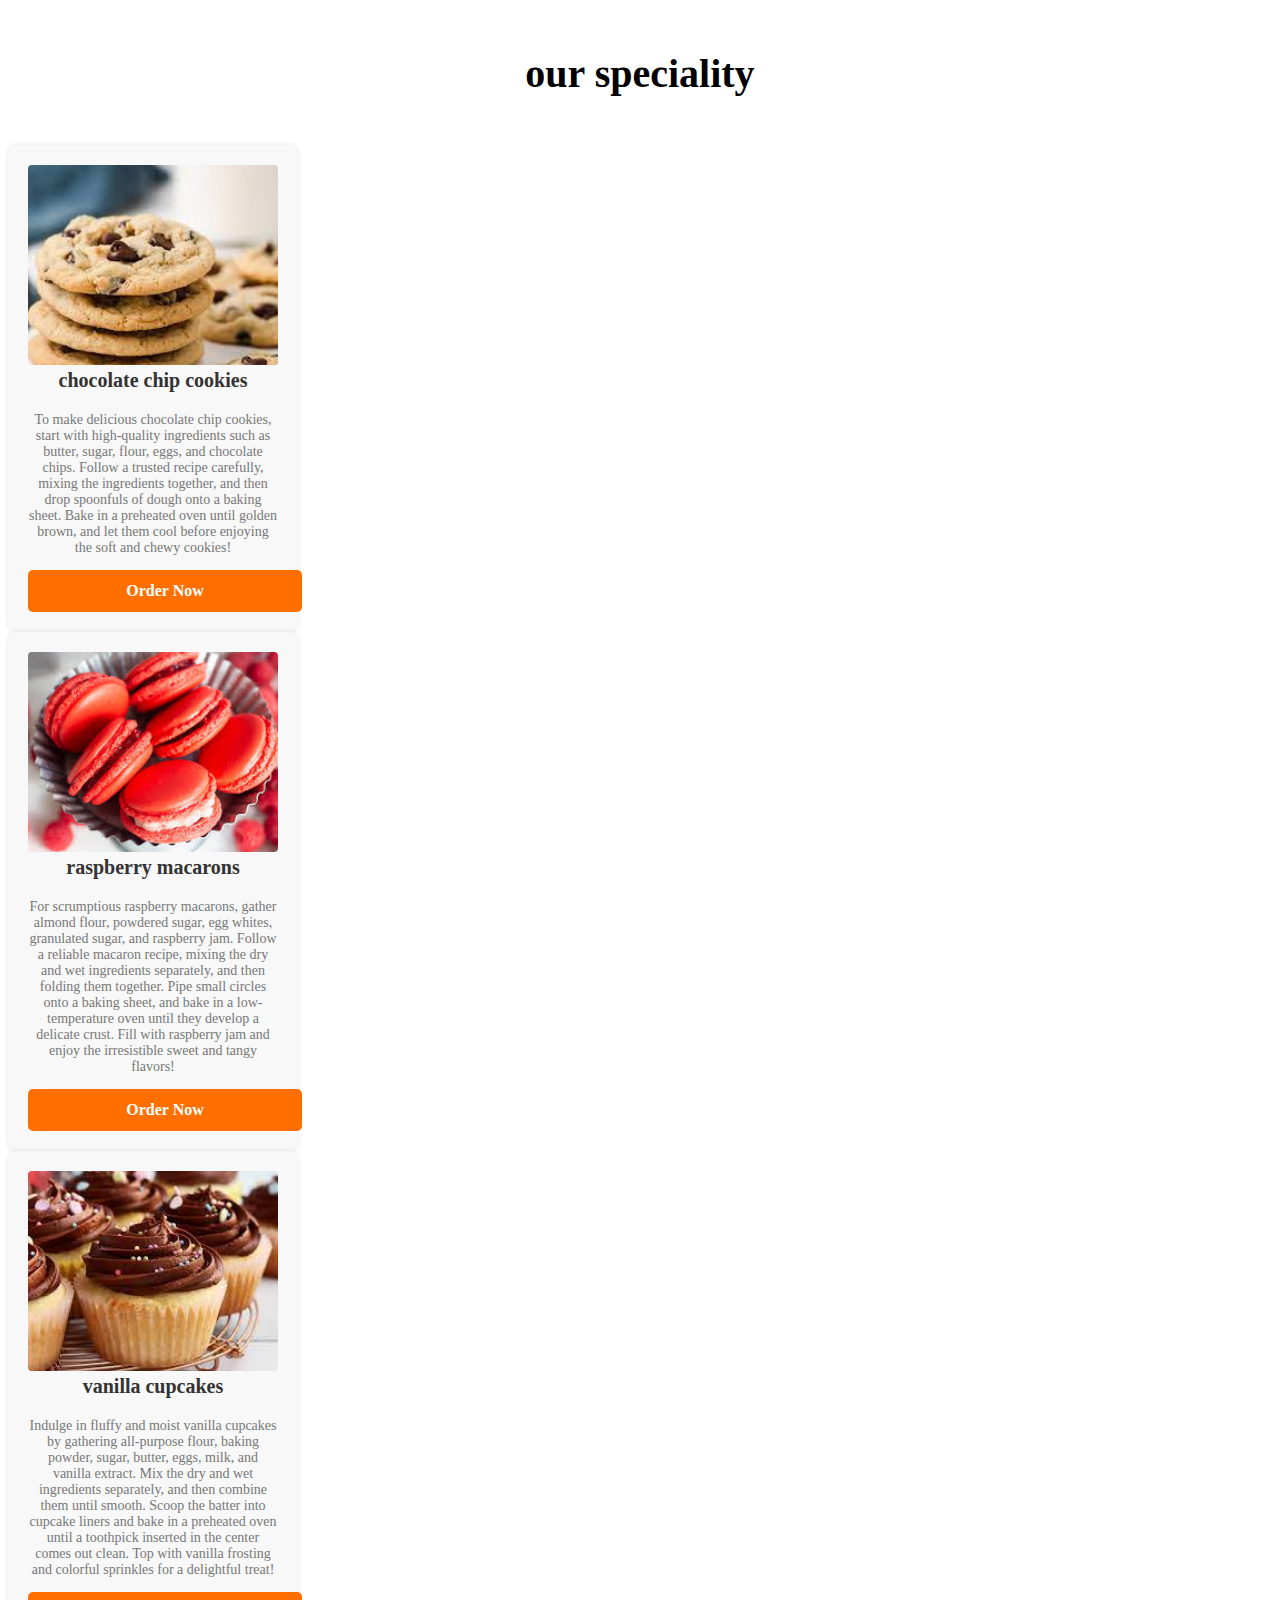
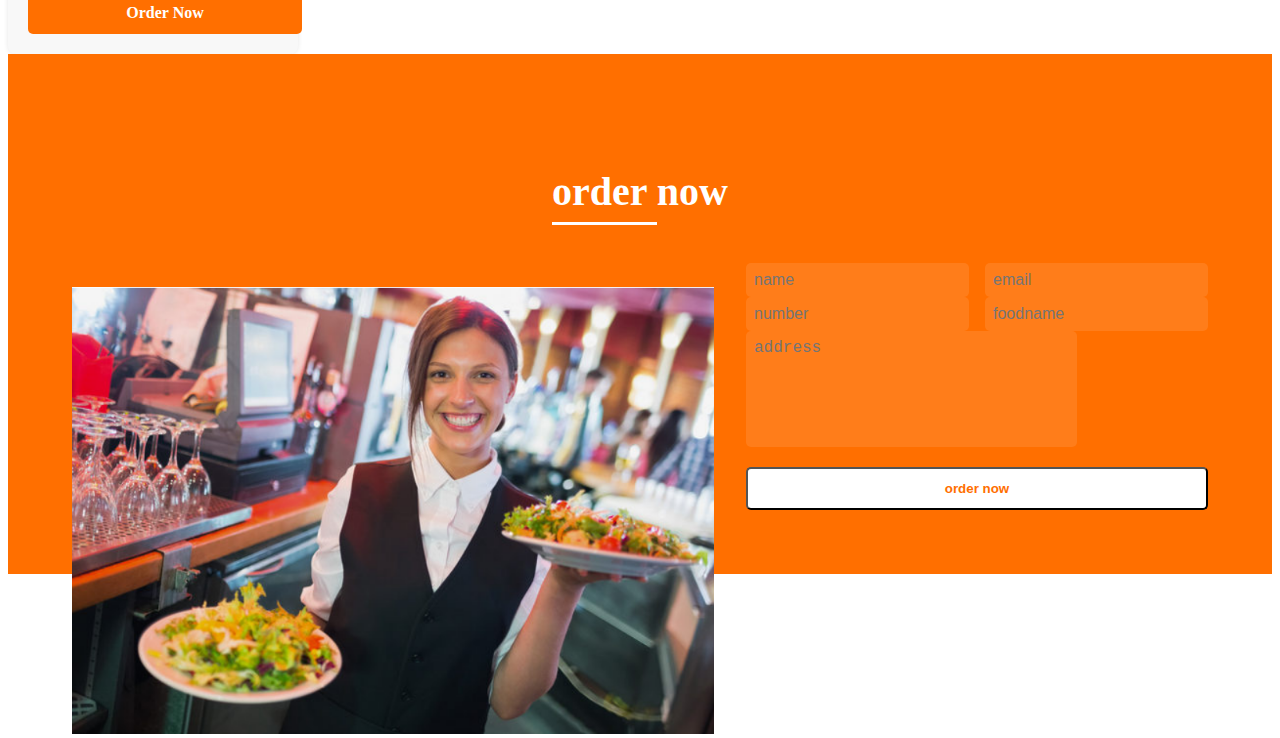
<file: restaurant-management-main/tasty-sweet.html>
<!DOCTYPE html>
<html>

<head>
    <style>
        /* Container for pizza boxes */
        
        .container {
            display: flex;
            flex-wrap: wrap;
            justify-content: center;
            gap: 20px;
        }
        /* Pizza box */
        
        .box {
            width: 250px;
            background-color: #f8f8f8;
            padding: 20px;
            border-radius: 8px;
            box-shadow: 0 0 5px rgba(0, 0, 0, 0.1);
            text-align: center;
        }
        /* Pizza image */
        
        .image {
            width: 100%;
            max-height: 200px;
            object-fit: cover;
            border-radius: 4px;
        }
        /* Pizza icon */
        
        .content img {
            width: 40px;
            height: 40px;
            margin-bottom: 10px;
        }
        /* Pizza title */
        
        h3 {
            margin-top: 0;
            font-size: 20px;
            font-weight: bold;
            color: #333;
        }
        /* Pizza description */
        
        p {
            font-size: 14px;
            color: #777;
        }
        /* Heading style */
        
        .heading {
            text-align: center;
            font-size: 30px;
            margin-top: 50px;
            margin-bottom: 30px;
        }
        /* Responsive design for small screens */
        
        @media (max-width: 767px) {
            .box {
                width: 100%;
                max-width: 400px;
            }
        }
        
        .btn {
            display: block;
            width: 100%;
            text-align: center;
            padding: 0.75rem;
            background-color: #ff6f00;
            color: #fff;
            text-decoration: none;
            font-weight: bold;
            border-radius: 5px;
            margin-top: 0.5rem;
        }
        
        @media (max-width: 768px) {
            .burger-item {
                width: 100%;
            }
        }
        /* Order Section Style */
        
        .order {
            padding: 4rem;
            background-color: #ff6f00;
            color: #fff;
        }
        
        .heading {
            text-align: center;
            font-size: 2.5rem;
            margin-bottom: 3rem;
        }
        
        .heading span {
            border-bottom: 3px solid #fff;
            padding-bottom: 0.5rem;
        }
        
        .row {
            display: flex;
            justify-content: center;
            align-items: center;
            gap: 2rem;
        }
        
        .image img {
            max-width: 100%;
            height: auto;
        }
        
        form {
            flex: 1;
        }
        
        .inputBox {
            display: grid;
            grid-template-columns: 1fr 1fr;
            gap: 1rem;
        }
        
        input[type="text"],
        input[type="email"],
        input[type="number"] {
            padding: 0.5rem;
            border: none;
            background-color: rgba(255, 255, 255, 0.1);
            color: #fff;
            border-radius: 5px;
            font-size: 1rem;
        }
        
        textarea {
            padding: 0.5rem;
            border: none;
            background-color: rgba(255, 255, 255, 0.1);
            color: #fff;
            border-radius: 5px;
            font-size: 1rem;
            resize: none;
            height: 100px;
        }
        
        input[type="submit"] {
            display: block;
            width: 100%;
            text-align: center;
            padding: 0.75rem;
            background-color: #fff;
            color: #ff6f00;
            text-decoration: none;
            font-weight: bold;
            border-radius: 5px;
            margin-top: 1rem;
            cursor: pointer;
            transition: background-color 0.3s ease;
        }
        
        input[type="submit"]:hover {
            background-color: #ff6f00;
            color: #fff;
        }
    </style>
</head>

<body>
    <section class="speciality" id="speciality">

        <h1 class="heading">our <span>speciality</span></h1>

        <div class="box">
            <img class="image" src="icon2/CCC.jpg" alt="">
            <div class="content">
                <h3>chocolate chip cookies</h3>
                <p>To make delicious chocolate chip cookies, start with high-quality ingredients such as butter, sugar, flour, eggs, and chocolate chips. Follow a trusted recipe carefully, mixing the ingredients together, and then drop spoonfuls of dough
                    onto a baking sheet. Bake in a preheated oven until golden brown, and let them cool before enjoying the soft and chewy cookies!</p>
                <a href="#order" class="btn">Order Now</a>
            </div>
        </div>

        <div class="box">
            <img class="image" src="icon2/RM.jpg" alt="">
            <div class="content">
                <h3>raspberry macarons</h3>
                <p>For scrumptious raspberry macarons, gather almond flour, powdered sugar, egg whites, granulated sugar, and raspberry jam. Follow a reliable macaron recipe, mixing the dry and wet ingredients separately, and then folding them together.
                    Pipe small circles onto a baking sheet, and bake in a low-temperature oven until they develop a delicate crust. Fill with raspberry jam and enjoy the irresistible sweet and tangy flavors!</p>
                <a href="#order" class="btn">Order Now</a>
            </div>
        </div>

        <div class="box">
            <img class="image" src="icon2/VAC.jpg" alt="">
            <div class="content">
                <h3>vanilla cupcakes</h3>
                <p>Indulge in fluffy and moist vanilla cupcakes by gathering all-purpose flour, baking powder, sugar, butter, eggs, milk, and vanilla extract. Mix the dry and wet ingredients separately, and then combine them until smooth. Scoop the batter
                    into cupcake liners and bake in a preheated oven until a toothpick inserted in the center comes out clean. Top with vanilla frosting and colorful sprinkles for a delightful treat!</p>
                <a href="#order" class="btn">Order Now</a>
            </div>
        </div>

    </section>




    <section class="order" id="order">

        <h1 class="heading"><span> order </span>now</h1>

        <div class="row">
            <div class="image">
                <img src="icons/order-img.png" alt="">
            </div>
            <form action="confirmation.html" method="get">
                <div class="inputBox">
                    <input type="text" placeholder="name">
                    <input type="email" placeholder="email">
                </div>

                <div class="inputBox">
                    <input type="number" placeholder="number">
                    <input type="text" placeholder="foodname">
                </div>

                <textarea placeholder="address" name="" id="" cols="30" rows="10"></textarea>

                <input type="submit" value="order now" class="btn">


            </form>

        </div>



    </section>
</body>

</html>
</file>
